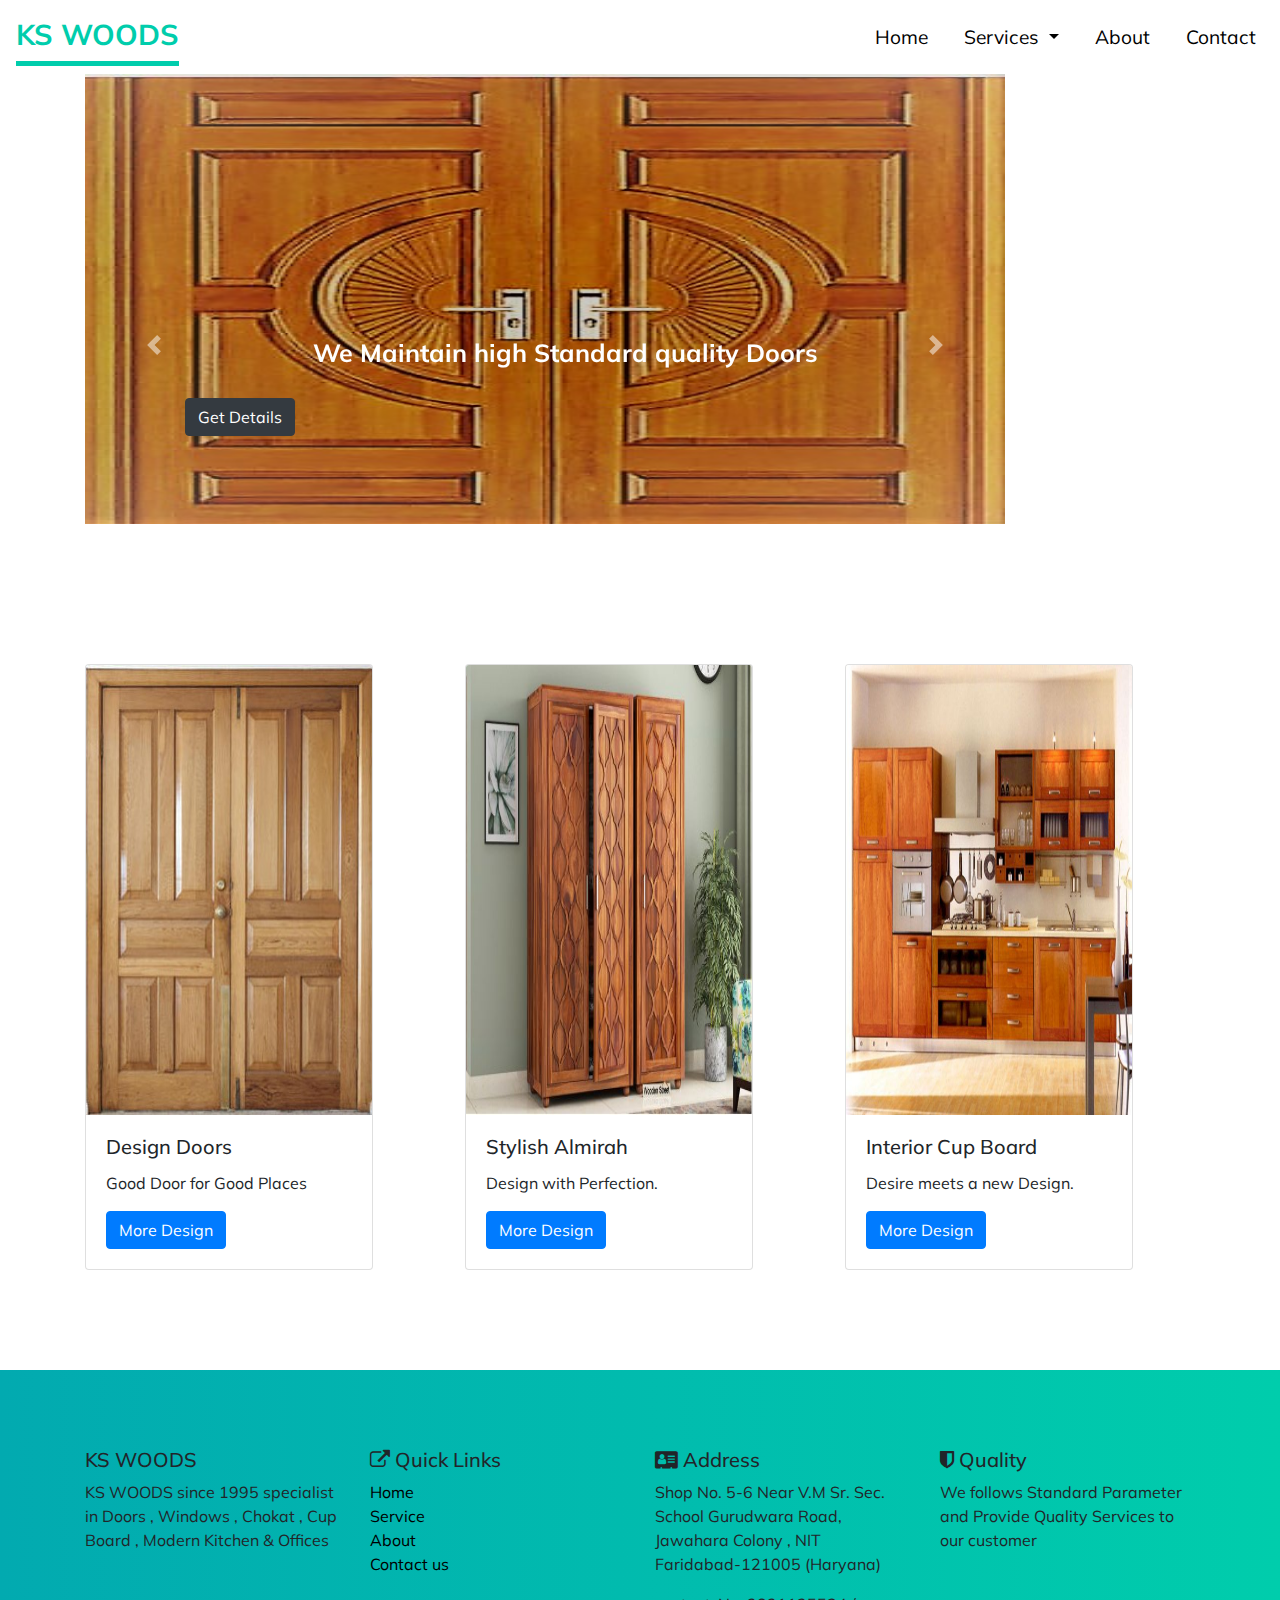
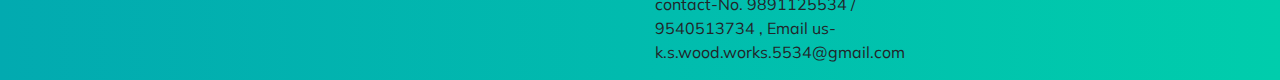
<file: index.html>
<!doctype html>
<html lang="en">

<head>
    <!-- Required meta tags -->
    <meta charset="utf-8">
    <meta name="viewport" content="width=device-width, initial-scale=1, shrink-to-fit=no">

    <!-- Bootstrap CSS -->
    <link rel="stylesheet" href="https://stackpath.bootstrapcdn.com/bootstrap/4.5.2/css/bootstrap.min.css"
        integrity="sha384-JcKb8q3iqJ61gNV9KGb8thSsNjpSL0n8PARn9HuZOnIxN0hoP+VmmDGMN5t9UJ0Z" crossorigin="anonymous">

    <link href="https://fonts.googleapis.com/css2?family=Mulish&display=swap" rel="stylesheet">
    <link rel="stylesheet" href="https://stackpath.bootstrapcdn.com/font-awesome/4.7.0/css/font-awesome.min.css">

    <link rel="stylesheet" href="style.css">
<title>Welcome - K.S WOODS</title>

</head>

<body>

    <!-- navbar page -->

    <nav class="navbar navbar-expand-lg navbar-light bg-light">
        <a class="navbar-brand" href="home.html">KS WOODS</a>
        <button class="navbar-toggler" type="button" data-toggle="collapse" data-target="#navbarSupportedContent"
            aria-controls="navbarSupportedContent" aria-expanded="false" aria-label="Toggle navigation">
            <span class="navbar-toggler-icon"></span>
        </button>

        <div class="collapse navbar-collapse" id="navbarSupportedContent">
            <ul class="navbar-nav ml-auto">
                <li class="nav-item active">
                    <a class="nav-link" href="index.html">Home <span class="sr-only">(current)</span></a>
                </li>
                <li class="nav-item dropdown">
                    <a class="nav-link dropdown-toggle" href="#" id="navbarDropdown" role="button" data-toggle="dropdown" aria-haspopup="true" aria-expanded="false">
                      Services
                    </a>
                    <div class="dropdown-menu" aria-labelledby="navbarDropdown">
                      <a class="dropdown-item" href="door.html">Doors</a>
                      <div class="dropdown-divider"></div>
                      <a class="dropdown-item" href="almirah.html">Almirah</a>
                      <div class="dropdown-divider"></div>
                      <a class="dropdown-item" href="cupboard.html">Cup Board interior</a>
                    </div>
                  </li>

                <li class="nav-item">
                    <a class="nav-link" href="about.html">About</a>
                </li>
                <li class="nav-item">
                    <a class="nav-link" href="contact.html">Contact</a>
                </li>


        </div>
    </nav>




    <!-- section homepage  image-->

    <section>
        <div class="  container ">
            <div class="row">
                <div class=" col-10">
                    <div id="carouselExampleControls" class="carousel slide" data-ride="carousel">
                        <div class="carousel-inner">

                            <div class="carousel-item active">
                                <img class="d-block w-100 " src="img/pic6.jpg" alt="First slide">
                                <p class="Para_pos text-center">We Maintain high Standard quality Doors</p>
                                <a class="btnPosition  btn btn-dark " href="door.html" role="button">Get Details</a>

                            </div>

                            <div class="carousel-item">
                                <img class="d-block w-100  " src="img/pic-cup-13.jpg" alt="Responsive image">
                                <p class="Para_pos text-center">We Design high Standard quality Cup Board Interior</p>
                                <a class="btnPosition  btn btn-dark" href="cupboard.html" role="button">Get Details</a>
                            </div>

                            <div class="carousel-item">
                                <img class="d-block w-100  " src="img/pic-almirah-23.jpg" alt="Third slide">
                                <p class="Para_pos text-center">We Built high Standard quality Almirah</p>

                                <a class="btnPosition  btn btn-dark" href="almirah.html" role="button">Get Details</a>
                            </div>

                        </div>
                        <a class="carousel-control-prev" href="#carouselExampleControls" role="button"
                            data-slide="prev">
                            <span class="carousel-control-prev-icon" aria-hidden="true"></span>
                            <span class="sr-only">Previous</span>
                        </a>
                        <a class="carousel-control-next" href="#carouselExampleControls" role="button"
                            data-slide="next">
                            <span class="carousel-control-next-icon" aria-hidden="true"></span>
                            <span class="sr-only">Next</span>
                        </a>
                    </div>

                </div>

            </div>
        </div>

    </section>

    <!--  card section of doors alimirah and cup board start here -->

    <section>
        <div class="container">
            <div class="row">

                <div class="col-md-4 col-10 mt-5">
                    <div class="card" style="width: 18rem;">
                        <img src="img/pic7.jpg" class="card-img-top" alt="Doors">
                        <div class="card-body">
                            <h5 class="card-title">Design Doors</h5>
                            <p class="card-text">Good Door for Good Places</p>
                            <a href="door.html" class="btn btn-primary"> More Design </a>
                        </div>
                    </div>
                </div>

                <div class="col-md-4 col-10 mt-5">
                    <div class="card" style="width: 18rem;">
                        <img src="img/pic-almirah-24.jpg" class="card-img-top" alt="Almirah">
                        <div class="card-body">
                            <h5 class="card-title">Stylish Almirah</h5>
                            <p class="card-text">Design with Perfection.</p>
                            <a href="almirah.html" class="btn btn-primary"> More Design</a>
                        </div>
                    </div>
                </div>

                <div class="col-md-4 col-10 mt-5">
                    <div class="card" style="width: 18rem;">
                        <img src="img/pic-cup-14.jpg" class="card-img-top" alt="Cup Board">
                        <div class="card-body">
                            <h5 class="card-title">Interior Cup Board </h5>
                            <p class="card-text">Desire meets a new Design.</p>
                            <a href="cupboard.html" class="btn btn-primary"> More Design</a>
                        </div>
                    </div>
                </div>
            </div>
        </div>

    </section>

    <!-- footer section start here -->

    <footer class="footer_section">
        <div class="container mt-5">
            <div class="row">
                <div class="col-lg-3 col-md-6 col-10">
                    <h5>KS WOODS</h5>
                    <P>KS WOODS since 1995 specialist in Doors , Windows , Chokat , Cup Board , Modern Kitchen & Offices
                    </P>
                </div>

                
                <br>
                <div class="col-lg-3 col-md-6 col-10">
                    <h5> <i class="fa fa-external-link" aria-hidden="true"></i> Quick Links</h5>
                    <div class="links">
                        <div class="home_link">
                            <a href="home.html"> Home</a>
                        </div>


                        <div class="service_link">
                            <a href="service.html"> Service</a>
                        </div>


                        <div class="about_link">
                            <a href="about.html"> About</a>
                        </div>


                        <div class="contact_link">
                            <a href="contact.html"> Contact us</a>
                        </div>
                    </div>
                </div>
                
                <br>
                
                <div class="col-lg-3 col-md-6 col-10">
                    <h5> <i class="fa fa-address-card" aria-hidden="true"></i> Address</h5>
                    <p>Shop No. 5-6 Near V.M Sr. Sec. School Gurudwara Road, Jawahara Colony , NIT Faridabad-121005
                        (Haryana)</p>
                    <p>contact-No. 9891125534 / 9540513734 , Email us- k.s.wood.works.5534@gmail.com </p>

                </div>
                <br>

                <div class="col-lg-3 col-md-6 col-10">
                    <h5><i class="fa fa-shield" aria-hidden="true"></i> Quality </h5>
                    <p>
                        We follows Standard Parameter and Provide Quality Services to our customer </p>

                </div>
                <br>

            </div>
        </div>
    </footer>


    <!-- Optional JavaScript -->
    <!-- jQuery first, then Popper.js, then Bootstrap JS -->
    <script src="https://code.jquery.com/jquery-3.5.1.slim.min.js"
        integrity="sha384-DfXdz2htPH0lsSSs5nCTpuj/zy4C+OGpamoFVy38MVBnE+IbbVYUew+OrCXaRkfj"
        crossorigin="anonymous"></script>
    <script src="https://cdn.jsdelivr.net/npm/popper.js@1.16.1/dist/umd/popper.min.js"
        integrity="sha384-9/reFTGAW83EW2RDu2S0VKaIzap3H66lZH81PoYlFhbGU+6BZp6G7niu735Sk7lN"
        crossorigin="anonymous"></script>
    <script src="https://stackpath.bootstrapcdn.com/bootstrap/4.5.2/js/bootstrap.min.js"
        integrity="sha384-B4gt1jrGC7Jh4AgTPSdUtOBvfO8shuf57BaghqFfPlYxofvL8/KUEfYiJOMMV+rV"
        crossorigin="anonymous"></script>
</body>

</html>
</file>
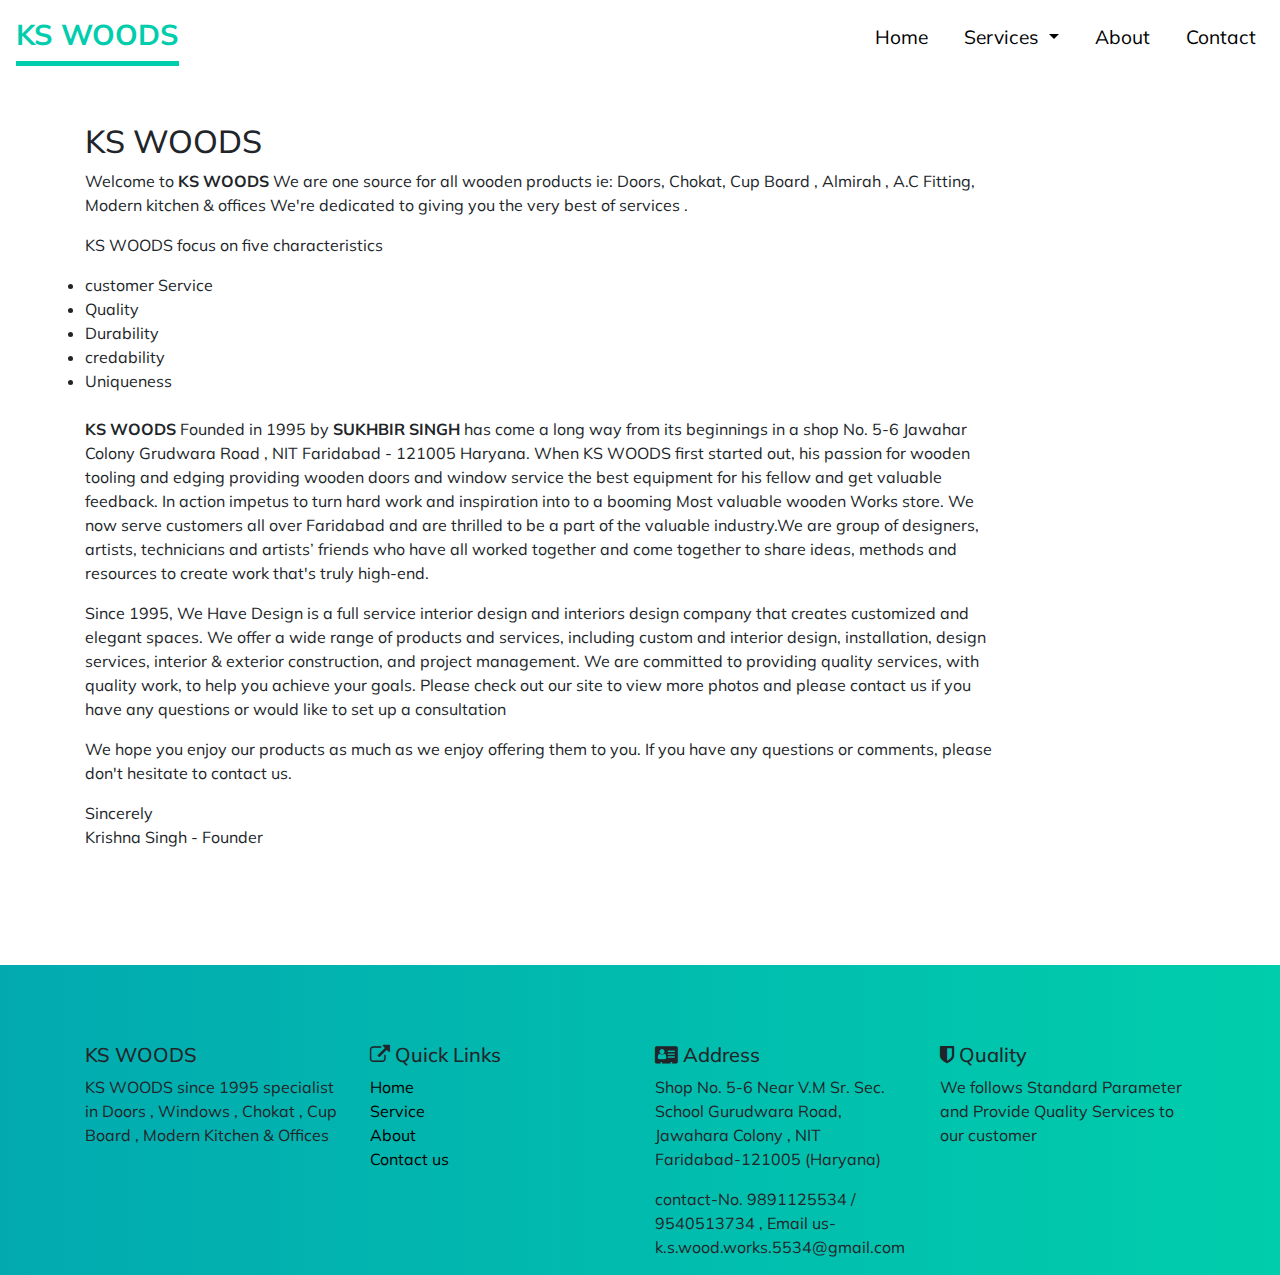
<file: about.html>
<!doctype html>
<html lang="en">

<head>
    <!-- Required meta tags -->
    <meta charset="utf-8">
    <meta name="viewport" content="width=device-width, initial-scale=1, shrink-to-fit=no">

    <!-- Bootstrap CSS -->
    <link rel="stylesheet" href="https://stackpath.bootstrapcdn.com/bootstrap/4.5.2/css/bootstrap.min.css"
        integrity="sha384-JcKb8q3iqJ61gNV9KGb8thSsNjpSL0n8PARn9HuZOnIxN0hoP+VmmDGMN5t9UJ0Z" crossorigin="anonymous">

    <link href="https://fonts.googleapis.com/css2?family=Mulish&display=swap" rel="stylesheet">
    <link rel="stylesheet" href="https://stackpath.bootstrapcdn.com/font-awesome/4.7.0/css/font-awesome.min.css">

    <link rel="stylesheet" href="style.css">
    <title>Welcome - K.S WOODS</title>
</head>

<body>

    <!-- navbar page -->

    <nav class="navbar navbar-expand-lg navbar-light bg-light">
        <a class="navbar-brand" href="home.html">KS WOODS</a>
        <button class="navbar-toggler" type="button" data-toggle="collapse" data-target="#navbarSupportedContent"
            aria-controls="navbarSupportedContent" aria-expanded="false" aria-label="Toggle navigation">
            <span class="navbar-toggler-icon"></span>
        </button>

        <div class="collapse navbar-collapse" id="navbarSupportedContent">
            <ul class="navbar-nav ml-auto">
                <li class="nav-item active">
                    <a class="nav-link" href="home.html">Home <span class="sr-only">(current)</span></a>
                </li>

                <li class="nav-item dropdown">
                    <a class="nav-link dropdown-toggle" href="#" id="navbarDropdown" role="button"
                        data-toggle="dropdown" aria-haspopup="true" aria-expanded="false">
                        Services
                    </a>
                    <div class="dropdown-menu" aria-labelledby="navbarDropdown">
                        <a class="dropdown-item" href="door.html">Doors</a>
                        <div class="dropdown-divider"></div>
                        <a class="dropdown-item" href="almirah.html">Almirah</a>
                        <div class="dropdown-divider"></div>
                        <a class="dropdown-item" href="cupboard.html">Cup Board interior</a>
                    </div>
                </li>

                <li class="nav-item">
                    <a class="nav-link" href="about.html">About</a>
                </li>
                <li class="nav-item">
                    <a class="nav-link" href="contact.html">Contact</a>
                </li>


        </div>
    </nav>

    <!-- section about us -->
    <section>
        <div class="container">
            <div class="row">
                <div class="col-10 mt-5">
                    <h2>KS WOODS</h2>
                    <p>Welcome to <B> KS WOODS </B> We are one source for all wooden products ie: Doors, Chokat, Cup
                        Board , Almirah , A.C Fitting, Modern kitchen & offices We're dedicated to giving you the very
                        best of services .

                    <p>KS WOODS focus on five characteristics</p>
                    <li>customer Service</li>
                    <li>Quality</li>
                    <li>Durability</li>
                    <li>credability</li>
                    <li>Uniqueness</li>


                    <br>
                    <p><B>KS WOODS</B> Founded in 1995 by <b>SUKHBIR SINGH</b> has come a long way from its beginnings
                        in a shop No. 5-6 Jawahar Colony Grudwara Road , NIT Faridabad - 121005 Haryana. When KS WOODS
                        first started out, his passion for wooden tooling and edging providing wooden doors and window
                        service the best equipment for his fellow and get valuable feedback. In action impetus to turn
                        hard work and inspiration into to a booming Most valuable wooden Works store. We now serve
                        customers all over Faridabad and are thrilled to be a part of the valuable industry.We are group
                        of designers, artists, technicians and artists’ friends who have all worked together and come
                        together to share ideas, methods and resources to create work that's truly high-end.

                        <p>Since 1995, We Have Design is a full service interior design and interiors design company that creates customized and elegant spaces. We offer a wide range of products and services, including custom and interior design, installation, design services, interior &amp; exterior construction, and project management. We are committed to providing quality services, with quality work, to help you achieve your goals. Please check out our site to view more photos and please contact us if you have any questions or would like to set up a consultation</p>


                        We hope you enjoy our products as much as we enjoy offering them to you. If you have any
                        questions or comments, please don't hesitate to contact us.
                        <p><div>
                            Sincerely
                        </div>
                    
                        Krishna Singh - Founder </p>
                        </p>
                        </p>



                </div>
            </div>
        </div>
    </section>

    
    <!-- footer section start here -->

    <footer class="footer_section">
        <div class="container mt-5">
            <div class="row">
                <div class="col-lg-3 col-md-6 col-10">
                    <h5>KS WOODS</h5>
                    <P>KS WOODS since 1995 specialist in Doors , Windows , Chokat , Cup Board , Modern Kitchen & Offices
                    </P>
                </div>
  
                
                <br>
                <div class="col-lg-3 col-md-6 col-10">
                    <h5> <i class="fa fa-external-link" aria-hidden="true"></i> Quick Links</h5>
                    <div class="links">
                        <div class="home_link">
                            <a href="home.html"> Home</a>
                        </div>
  
  
                        <div class="service_link">
                            <a href="home.html"> Service</a>
                        </div>
  
  
                        <div class="about_link">
                            <a href="about.html"> About</a>
                        </div>
  
  
                        <div class="contact_link">
                            <a href="contact.html"> Contact us</a>
                        </div>
                    </div>
                </div>
                
                <br>
                
                <div class="col-lg-3 col-md-6 col-10">
                    <h5> <i class="fa fa-address-card" aria-hidden="true"></i> Address</h5>
                    <p>Shop No. 5-6 Near V.M Sr. Sec. School Gurudwara Road, Jawahara Colony , NIT Faridabad-121005
                        (Haryana)</p>
                    <p>contact-No. 9891125534 / 9540513734 , Email us- k.s.wood.works.5534@gmail.com </p>
  
                </div>
                <br>
  
                <div class="col-lg-3 col-md-6 col-10">
                    <h5><i class="fa fa-shield" aria-hidden="true"></i> Quality </h5>
                    <p>
                        We follows Standard Parameter and Provide Quality Services to our customer </p>
  
                </div>
                <br>
  
            </div>
        </div>
    </footer>



    <!-- Optional JavaScript -->
    <!-- jQuery first, then Popper.js, then Bootstrap JS -->
    <script src="https://code.jquery.com/jquery-3.5.1.slim.min.js"
        integrity="sha384-DfXdz2htPH0lsSSs5nCTpuj/zy4C+OGpamoFVy38MVBnE+IbbVYUew+OrCXaRkfj"
        crossorigin="anonymous"></script>
    <script src="https://cdn.jsdelivr.net/npm/popper.js@1.16.1/dist/umd/popper.min.js"
        integrity="sha384-9/reFTGAW83EW2RDu2S0VKaIzap3H66lZH81PoYlFhbGU+6BZp6G7niu735Sk7lN"
        crossorigin="anonymous"></script>
    <script src="https://stackpath.bootstrapcdn.com/bootstrap/4.5.2/js/bootstrap.min.js"
        integrity="sha384-B4gt1jrGC7Jh4AgTPSdUtOBvfO8shuf57BaghqFfPlYxofvL8/KUEfYiJOMMV+rV"
        crossorigin="anonymous"></script>
</body>

</html>
</file>
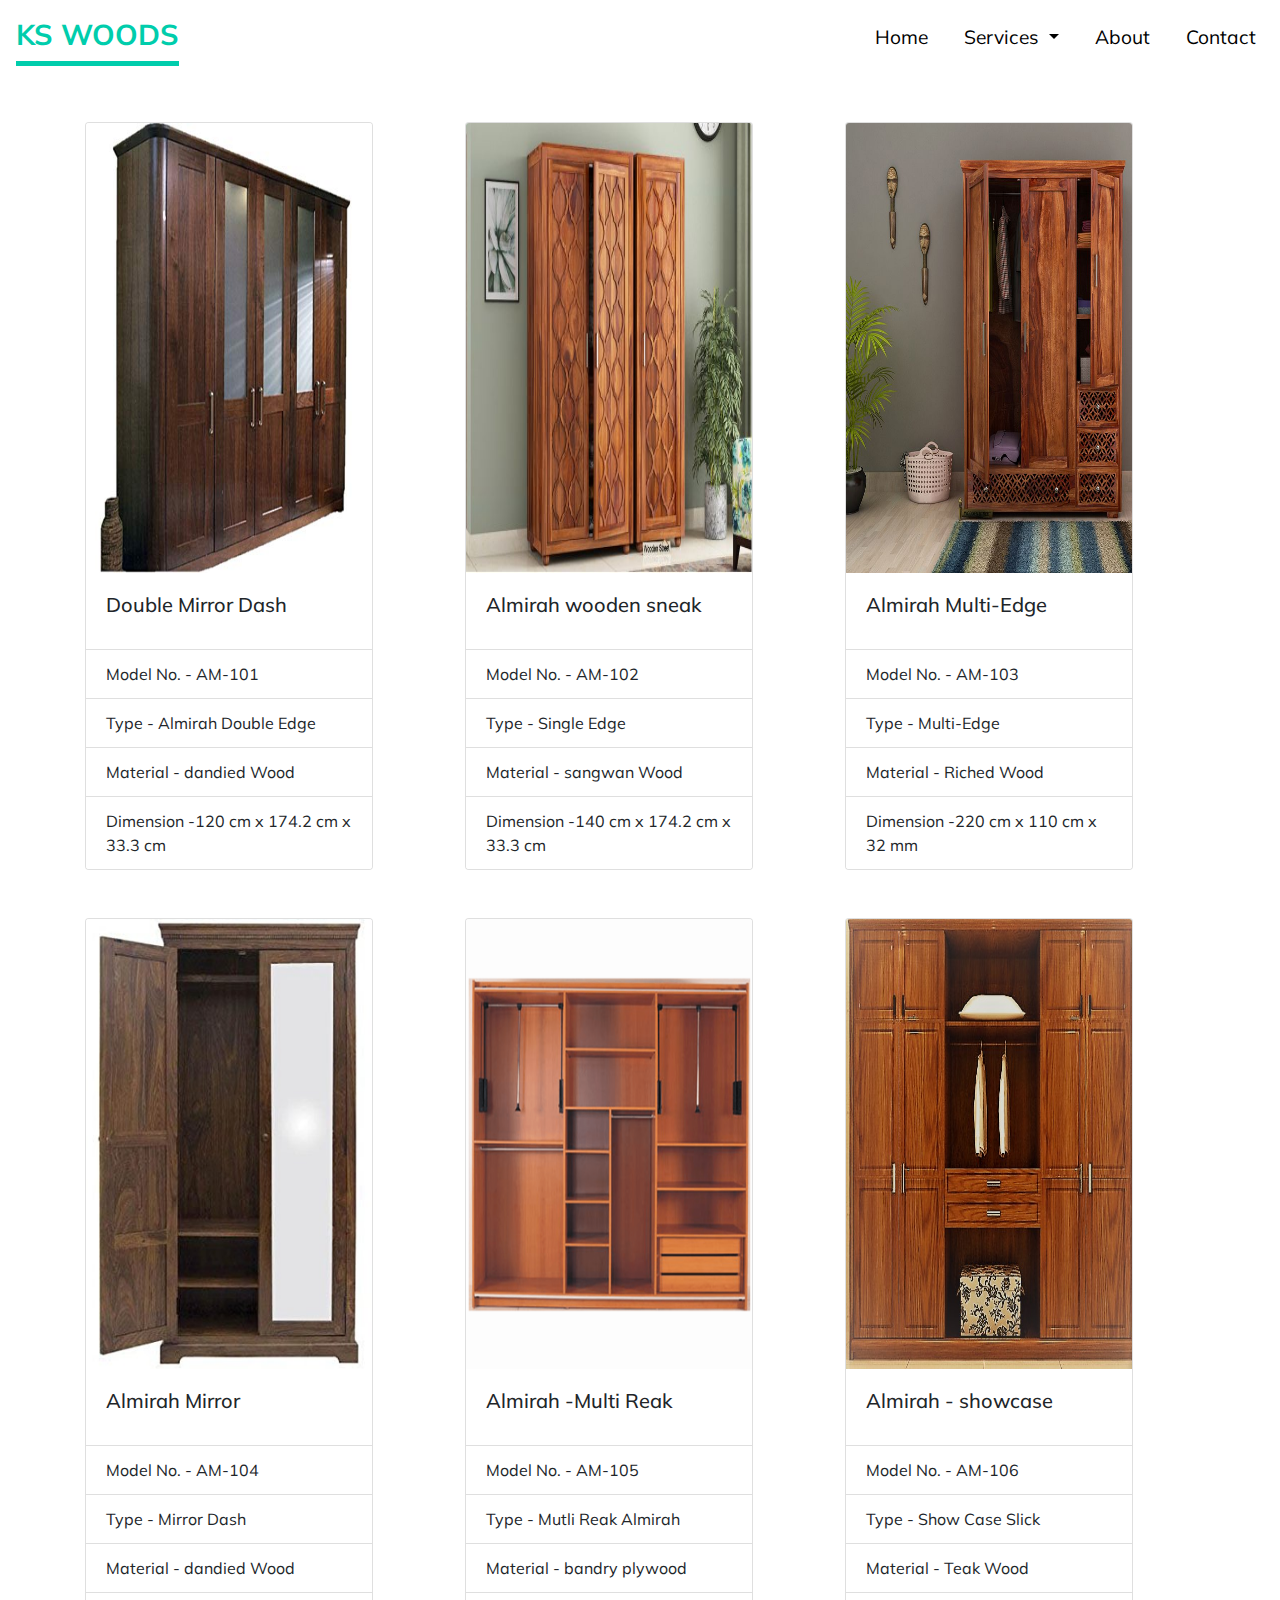
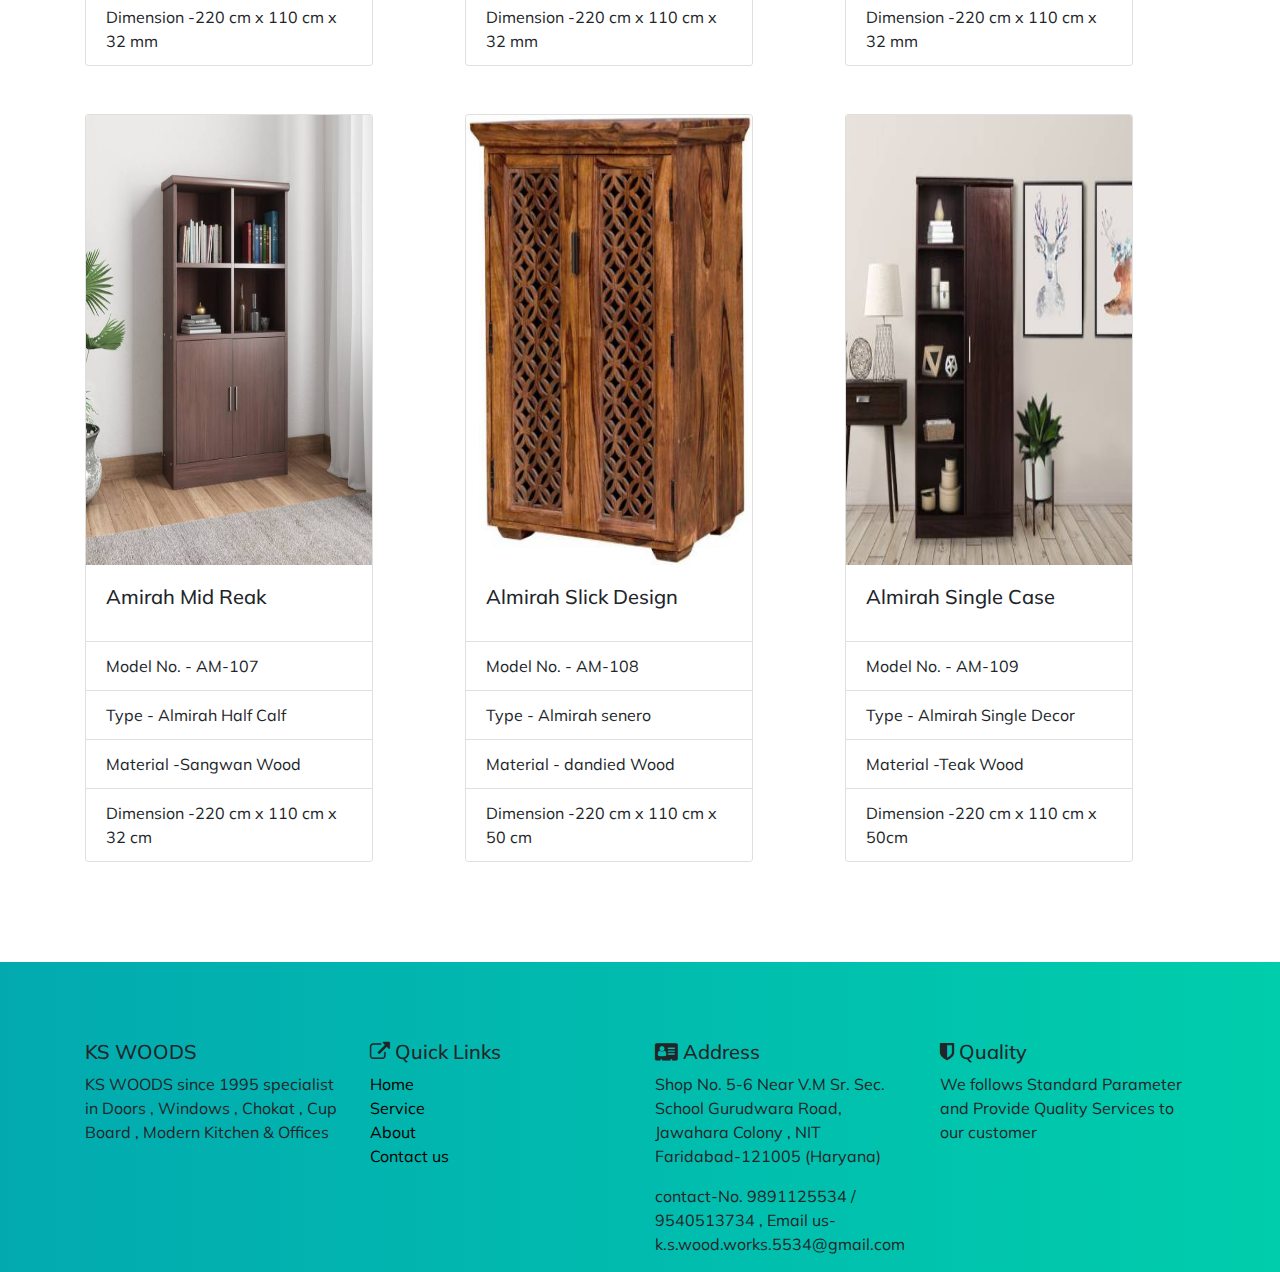
<file: almirah.html>
<!doctype html>
<html lang="en">

<head>
    <!-- Required meta tags -->
    <meta charset="utf-8">
    <meta name="viewport" content="width=device-width, initial-scale=1, shrink-to-fit=no">

    <!-- Bootstrap CSS -->
    <link rel="stylesheet" href="https://stackpath.bootstrapcdn.com/bootstrap/4.5.2/css/bootstrap.min.css"
        integrity="sha384-JcKb8q3iqJ61gNV9KGb8thSsNjpSL0n8PARn9HuZOnIxN0hoP+VmmDGMN5t9UJ0Z" crossorigin="anonymous">

    <link href="https://fonts.googleapis.com/css2?family=Mulish&display=swap" rel="stylesheet">
    <link rel="stylesheet" href="https://stackpath.bootstrapcdn.com/font-awesome/4.7.0/css/font-awesome.min.css">

    <link rel="stylesheet" href="style.css">
    <title>Welcome - K.S WOODS</title>
</head>

<body>

    <!-- navbar page -->

    <nav class="navbar navbar-expand-lg navbar-light bg-light">
        <a class="navbar-brand" href="home.html">KS WOODS</a>
        <button class="navbar-toggler" type="button" data-toggle="collapse" data-target="#navbarSupportedContent"
            aria-controls="navbarSupportedContent" aria-expanded="false" aria-label="Toggle navigation">
            <span class="navbar-toggler-icon"></span>
        </button>

        <div class="collapse navbar-collapse" id="navbarSupportedContent">
            <ul class="navbar-nav ml-auto">
                <li class="nav-item active">
                    <a class="nav-link" href="home.html">Home <span class="sr-only">(current)</span></a>
                </li>

                <li class="nav-item dropdown">
                    <a class="nav-link dropdown-toggle" href="#" id="navbarDropdown" role="button"
                        data-toggle="dropdown" aria-haspopup="true" aria-expanded="false">
                        Services
                    </a>
                    <div class="dropdown-menu" aria-labelledby="navbarDropdown">
                        <a class="dropdown-item" href="door.html">Doors</a>
                        <div class="dropdown-divider"></div>
                        <a class="dropdown-item" href="almirah.html">Almirah</a>
                        <div class="dropdown-divider"></div>
                        <a class="dropdown-item" href="cupboard.html">Cup Board interior</a>
                    </div>
                </li>

                <li class="nav-item">
                    <a class="nav-link" href="about.html">About</a>
                </li>
                <li class="nav-item">
                    <a class="nav-link" href="contact.html">Contact</a>
                </li>


        </div>
    </nav>

    <!-- section page for doors -->

    <section>
        <div class="container">
            <div class="row">
                <div class="col-lg-4 col-md-6 col-10 mt-5">
                    <div class="card" style="width: 18rem;">
                        <img src="img/pic-almirah-19.jpg" class="card-img-top" alt="almirah double">
                        <div class="card-body">
                            <h5 class="card-title">Double Mirror Dash</h5>
                        </div>

                            <ul class="list-group list-group-flush">
                                <li class="list-group-item">Model No. - AM-101 </li>
                                <li class="list-group-item">Type - Almirah Double Edge </li>
                                <li class="list-group-item">Material - dandied Wood</li>
                                <li class="list-group-item">Dimension -120 cm x 174.2 cm x 33.3 cm</li>
                            </ul>
                    </div>
                </div>


                <div class="col-lg-4 col-md-6 col-10 mt-5">
                    <div class="card" style="width: 18rem;">
                        <img src="img/pic-almirah-24.jpg" class="card-img-top" alt="almirah">
                        <div class="card-body">
                            <h5 class="card-title">Almirah wooden sneak</h5>
                        </div>

                            <ul class="list-group list-group-flush">
                                <li class="list-group-item">Model No. - AM-102 </li>
                                <li class="list-group-item">Type - Single Edge </li>
                                <li class="list-group-item">Material - sangwan Wood</li>
                                <li class="list-group-item">Dimension -140 cm x 174.2 cm x 33.3 cm</li>
                            </ul>
                    </div>
                </div>

                <div class="col-lg-4 col-md-6 col-10 mt-5">
                    <div class="card" style="width: 18rem;">
                        <img src="img/pic-almirah-25.jpg" class="card-img-top" alt="almirah">
                        <div class="card-body">
                            <h5 class="card-title"> Almirah Multi-Edge </h5>
                        </div>
                        <ul class="list-group list-group-flush">
                            <li class="list-group-item">Model No. - AM-103 </li>
                            <li class="list-group-item">Type - Multi-Edge </li>
                            <li class="list-group-item">Material - Riched Wood</li>
                            <li class="list-group-item">Dimension -220 cm x 110 cm x 32 mm</li>
                        </ul>
                    </div>
                </div>


                <div class="col-lg-4 col-md-6 col-10 mt-5">
                    <div class="card" style="width: 18rem;">
                        <img src="img/pic-almirah-20.jpg" class="card-img-top" alt="almirah">
                        <div class="card-body">
                            <h5 class="card-title">Almirah Mirror</h5>
                        </div>
                        <ul class="list-group list-group-flush">
                            <li class="list-group-item">Model No. - AM-104</li>
                            <li class="list-group-item">Type - Mirror Dash </li>
                            <li class="list-group-item">Material - dandied Wood</li>
                            <li class="list-group-item">Dimension -220 cm x 110 cm x 32 mm</li>
                        </ul>
                    </div>
                </div>

                
                <div class="col-lg-4 col-md-6 col-10 mt-5">
                    <div class="card" style="width: 18rem;">
                        <img src="img/pic-almirah-21.png" class="card-img-top" alt="...">
                        <div class="card-body">
                            <h5 class="card-title">Almirah -Multi Reak</h5>
                        </div>
                        <ul class="list-group list-group-flush">
                            <li class="list-group-item">Model No. - AM-105 </li>
                            <li class="list-group-item">Type - Mutli Reak Almirah </li>
                            <li class="list-group-item">Material -  bandry plywood </li>
                            <li class="list-group-item">Dimension -220 cm x 110 cm x 32 mm</li>
                        </ul>
                    </div>
                </div>

                
                <div class="col-lg-4 col-md-6 col-10 mt-5">
                    <div class="card" style="width: 18rem;">
                        <img src="img/pic-almirah-23.jpg" class="card-img-top" alt="...">
                        <div class="card-body">
                            <h5 class="card-title">Almirah - showcase</h5>
                        </div>
                        <ul class="list-group list-group-flush">
                            <li class="list-group-item">Model No. - AM-106 </li>
                            <li class="list-group-item">Type - Show Case Slick </li>
                            <li class="list-group-item">Material - Teak Wood</li>
                            <li class="list-group-item">Dimension -220 cm x 110 cm x 32 mm</li>
                        </ul>
                    </div>
                </div>


                
                <div class="col-lg-4 col-md-6 col-10 mt-5">
                    <div class="card" style="width: 18rem;">
                        <img src="img/pic-almirah-26.jpg" class="card-img-top" alt="almirah">
                        <div class="card-body">
                            <h5 class="card-title">Amirah Mid Reak</h5>
                        </div>
                        <ul class="list-group list-group-flush">
                            <li class="list-group-item">Model No. - AM-107 </li>
                            <li class="list-group-item">Type - Almirah Half Calf </li>
                            <li class="list-group-item">Material -Sangwan Wood</li>
                            <li class="list-group-item">Dimension -220 cm x 110 cm x 32 cm</li>
                        </ul>
                    </div>
                </div>


                
                <div class="col-lg-4 col-md-6 col-10 mt-5">
                    <div class="card" style="width: 18rem;">
                        <img src="img/pic-almirah-27.jpg" class="card-img-top" alt="almirah">
                        <div class="card-body">
                            <h5 class="card-title">Almirah Slick Design</h5>
                        </div>
                        <ul class="list-group list-group-flush">
                            <li class="list-group-item">Model No. - AM-108 </li>
                            <li class="list-group-item">Type - Almirah senero </li>
                            <li class="list-group-item">Material - dandied Wood</li>
                            <li class="list-group-item">Dimension -220 cm x 110 cm x 50 cm</li>
                        </ul>
                    </div>
                </div>


                
                <div class="col-lg-4 col-md-6 col-10 mt-5">
                    <div class="card" style="width: 18rem;">
                        <img src="img/pic-almirah-28.jpeg" class="card-img-top" alt="almirah">
                        <div class="card-body">
                            <h5 class="card-title"> Almirah Single Case</h5>
                        </div>
                        <ul class="list-group list-group-flush">
                            <li class="list-group-item">Model No. - AM-109 </li>
                            <li class="list-group-item">Type - Almirah Single Decor </li>
                            <li class="list-group-item">Material -Teak Wood</li>
                            <li class="list-group-item">Dimension -220 cm x 110 cm x 50cm</li>
                        </ul>
                    </div>
                </div>

            </div>
        </div>

    </section>

     <!-- footer section start here -->

     <footer class="footer_section">
        <div class="container mt-5">
            <div class="row">
                <div class="col-lg-3 col-md-6 col-10">
                    <h5>KS WOODS</h5>
                    <P>KS WOODS since 1995 specialist in Doors , Windows , Chokat , Cup Board , Modern Kitchen & Offices
                    </P>
                </div>
  
                
                <br>
                <div class="col-lg-3 col-md-6 col-10">
                    <h5> <i class="fa fa-external-link" aria-hidden="true"></i> Quick Links</h5>
                    <div class="links">
                        <div class="home_link">
                            <a href="home.html"> Home</a>
                        </div>
  
  
                        <div class="service_link">
                            <a href="home.html"> Service</a>
                        </div>
  
  
                        <div class="about_link">
                            <a href="about.html"> About</a>
                        </div>
  
  
                        <div class="contact_link">
                            <a href="contact.html"> Contact us</a>
                        </div>
                    </div>
                </div>
                
                <br>
                
                <div class="col-lg-3 col-md-6 col-10">
                    <h5> <i class="fa fa-address-card" aria-hidden="true"></i> Address</h5>
                    <p>Shop No. 5-6 Near V.M Sr. Sec. School Gurudwara Road, Jawahara Colony , NIT Faridabad-121005
                        (Haryana)</p>
                    <p>contact-No. 9891125534 / 9540513734 , Email us- k.s.wood.works.5534@gmail.com </p>
  
                </div>
                <br>
  
                <div class="col-lg-3 col-md-6 col-10">
                    <h5><i class="fa fa-shield" aria-hidden="true"></i> Quality </h5>
                    <p>
                        We follows Standard Parameter and Provide Quality Services to our customer </p>
  
                </div>
                <br>
  
            </div>
        </div>
    </footer>

    <!-- Optional JavaScript -->
    <!-- jQuery first, then Popper.js, then Bootstrap JS -->
    <script src="https://code.jquery.com/jquery-3.5.1.slim.min.js"
        integrity="sha384-DfXdz2htPH0lsSSs5nCTpuj/zy4C+OGpamoFVy38MVBnE+IbbVYUew+OrCXaRkfj"
        crossorigin="anonymous"></script>
    <script src="https://cdn.jsdelivr.net/npm/popper.js@1.16.1/dist/umd/popper.min.js"
        integrity="sha384-9/reFTGAW83EW2RDu2S0VKaIzap3H66lZH81PoYlFhbGU+6BZp6G7niu735Sk7lN"
        crossorigin="anonymous"></script>
    <script src="https://stackpath.bootstrapcdn.com/bootstrap/4.5.2/js/bootstrap.min.js"
        integrity="sha384-B4gt1jrGC7Jh4AgTPSdUtOBvfO8shuf57BaghqFfPlYxofvL8/KUEfYiJOMMV+rV"
        crossorigin="anonymous"></script>
</body>

</html>
</file>
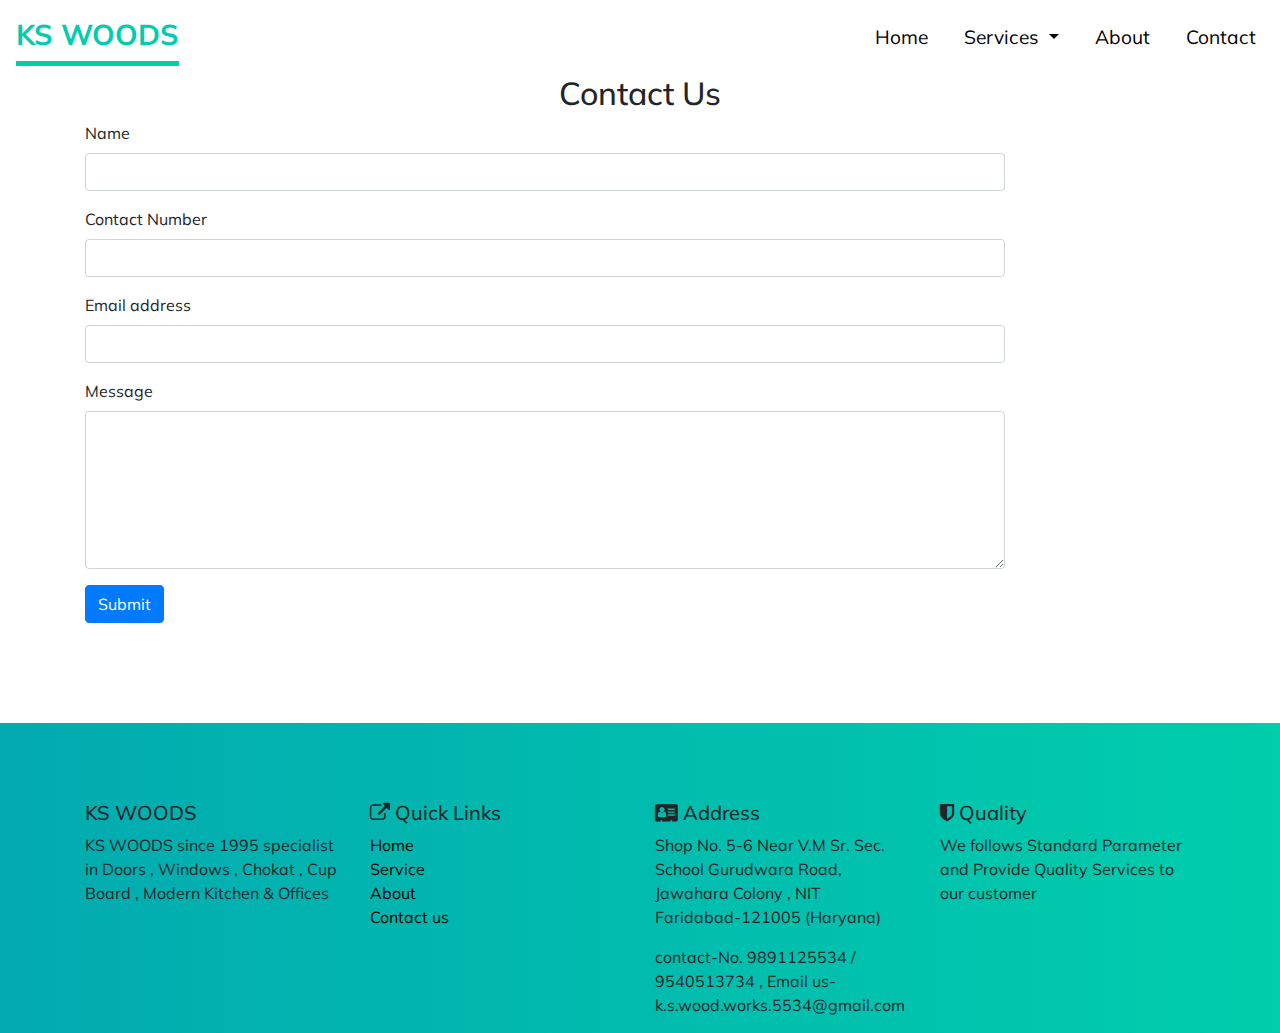
<file: contact.html>
<!doctype html>
<html lang="en">

<head>
    <!-- Required meta tags -->
    <meta charset="utf-8">
    <meta name="viewport" content="width=device-width, initial-scale=1, shrink-to-fit=no">

    <!-- Bootstrap CSS -->
    <link rel="stylesheet" href="https://stackpath.bootstrapcdn.com/bootstrap/4.5.2/css/bootstrap.min.css"
        integrity="sha384-JcKb8q3iqJ61gNV9KGb8thSsNjpSL0n8PARn9HuZOnIxN0hoP+VmmDGMN5t9UJ0Z" crossorigin="anonymous">

    <link href="https://fonts.googleapis.com/css2?family=Mulish&display=swap" rel="stylesheet">
    <link rel="stylesheet" href="https://stackpath.bootstrapcdn.com/font-awesome/4.7.0/css/font-awesome.min.css">

    <link rel="stylesheet" href="style.css">
    <title>Welcome - K.S WOODS</title>
</head>

<body>

    <!-- navbar page -->

    <nav class="navbar navbar-expand-lg navbar-light bg-light">
        <a class="navbar-brand" href="home.html">KS WOODS</a>
        <button class="navbar-toggler" type="button" data-toggle="collapse" data-target="#navbarSupportedContent"
            aria-controls="navbarSupportedContent" aria-expanded="false" aria-label="Toggle navigation">
            <span class="navbar-toggler-icon"></span>
        </button>

        <div class="collapse navbar-collapse" id="navbarSupportedContent">
            <ul class="navbar-nav ml-auto">
                <li class="nav-item active">
                    <a class="nav-link" href="home.html">Home <span class="sr-only">(current)</span></a>
                </li>

                <li class="nav-item dropdown">
                    <a class="nav-link dropdown-toggle" href="#" id="navbarDropdown" role="button" data-toggle="dropdown" aria-haspopup="true" aria-expanded="false">
                      Services
                    </a>
                    <div class="dropdown-menu" aria-labelledby="navbarDropdown">
                      <a class="dropdown-item" href="door.html">Doors</a>
                      <div class="dropdown-divider"></div>
                      <a class="dropdown-item" href="almirah.html">Almirah</a>
                      <div class="dropdown-divider"></div>
                      <a class="dropdown-item" href="cupboard.html">Cup Board interior</a>
                    </div>
                  </li>

                <li class="nav-item">
                    <a class="nav-link" href="about.html">About</a>
                </li>
                <li class="nav-item">
                    <a class="nav-link" href="contact.html">Contact</a>
                </li>


        </div>
    </nav>

<!-- contact section -->

<!-- contact form -->
 
<h2 class="text-center">Contact Us</h2>
<form action="#">

    <div class="container">
        <div class="row">
            <div class="col-10">
                <form>
                    <div class="form-group">
                        <label for="name">Name</label>
                        <input type="text" class="form-control" id="name" aria-describedby="name">
                    </div>

                    <div class="form-group">
                        <label for="phone">Contact Number</label>
                        <input type="number" class="form-control" id="phone" aria-describedby="phone">
                    </div>

                    <div class="form-group">
                        <label for="exampleInputEmail1">Email address</label>
                        <input type="email" class="form-control" id="exampleInputEmail1"
                            aria-describedby="emailHelp">
                    </div>

                    <div class="form-group">
                        <label for="message">Message</label>
                        <textarea name="message" class="form-control" id="message" cols="112" rows="6"></textarea>
                    </div>
                    <div>
                        <button type="submit" class="btn btn-primary">Submit</button>
                    </div>

            </div>
        </div>
    </div>
</form>

 <!-- footer section start here -->

 <footer class="footer_section">
    <div class="container mt-5">
        <div class="row">
            <div class="col-lg-3 col-md-6 col-10">
                <h5>KS WOODS</h5>
                <P>KS WOODS since 1995 specialist in Doors , Windows , Chokat , Cup Board , Modern Kitchen & Offices
                </P>
            </div>

            
            <br>
            <div class="col-lg-3 col-md-6 col-10">
                <h5> <i class="fa fa-external-link" aria-hidden="true"></i> Quick Links</h5>
                <div class="links">
                    <div class="home_link">
                        <a href="home.html"> Home</a>
                    </div>


                    <div class="service_link">
                        <a href="home.html"> Service</a>
                    </div>


                    <div class="about_link">
                        <a href="about.html"> About</a>
                    </div>


                    <div class="contact_link">
                        <a href="contact.html"> Contact us</a>
                    </div>
                </div>
            </div>
            
            <br>
            
            <div class="col-lg-3 col-md-6 col-10">
                <h5> <i class="fa fa-address-card" aria-hidden="true"></i> Address</h5>
                <p>Shop No. 5-6 Near V.M Sr. Sec. School Gurudwara Road, Jawahara Colony , NIT Faridabad-121005
                    (Haryana)</p>
                <p>contact-No. 9891125534 / 9540513734 , Email us- k.s.wood.works.5534@gmail.com </p>

            </div>
            <br>

            <div class="col-lg-3 col-md-6 col-10">
                <h5><i class="fa fa-shield" aria-hidden="true"></i> Quality </h5>
                <p>
                    We follows Standard Parameter and Provide Quality Services to our customer </p>

            </div>
            <br>

        </div>
    </div>
</footer>
    

    <!-- Optional JavaScript -->
    <!-- jQuery first, then Popper.js, then Bootstrap JS -->
    <script src="https://code.jquery.com/jquery-3.5.1.slim.min.js"
        integrity="sha384-DfXdz2htPH0lsSSs5nCTpuj/zy4C+OGpamoFVy38MVBnE+IbbVYUew+OrCXaRkfj"
        crossorigin="anonymous"></script>
    <script src="https://cdn.jsdelivr.net/npm/popper.js@1.16.1/dist/umd/popper.min.js"
        integrity="sha384-9/reFTGAW83EW2RDu2S0VKaIzap3H66lZH81PoYlFhbGU+6BZp6G7niu735Sk7lN"
        crossorigin="anonymous"></script>
    <script src="https://stackpath.bootstrapcdn.com/bootstrap/4.5.2/js/bootstrap.min.js"
        integrity="sha384-B4gt1jrGC7Jh4AgTPSdUtOBvfO8shuf57BaghqFfPlYxofvL8/KUEfYiJOMMV+rV"
        crossorigin="anonymous"></script>
</body>

</html>
</file>
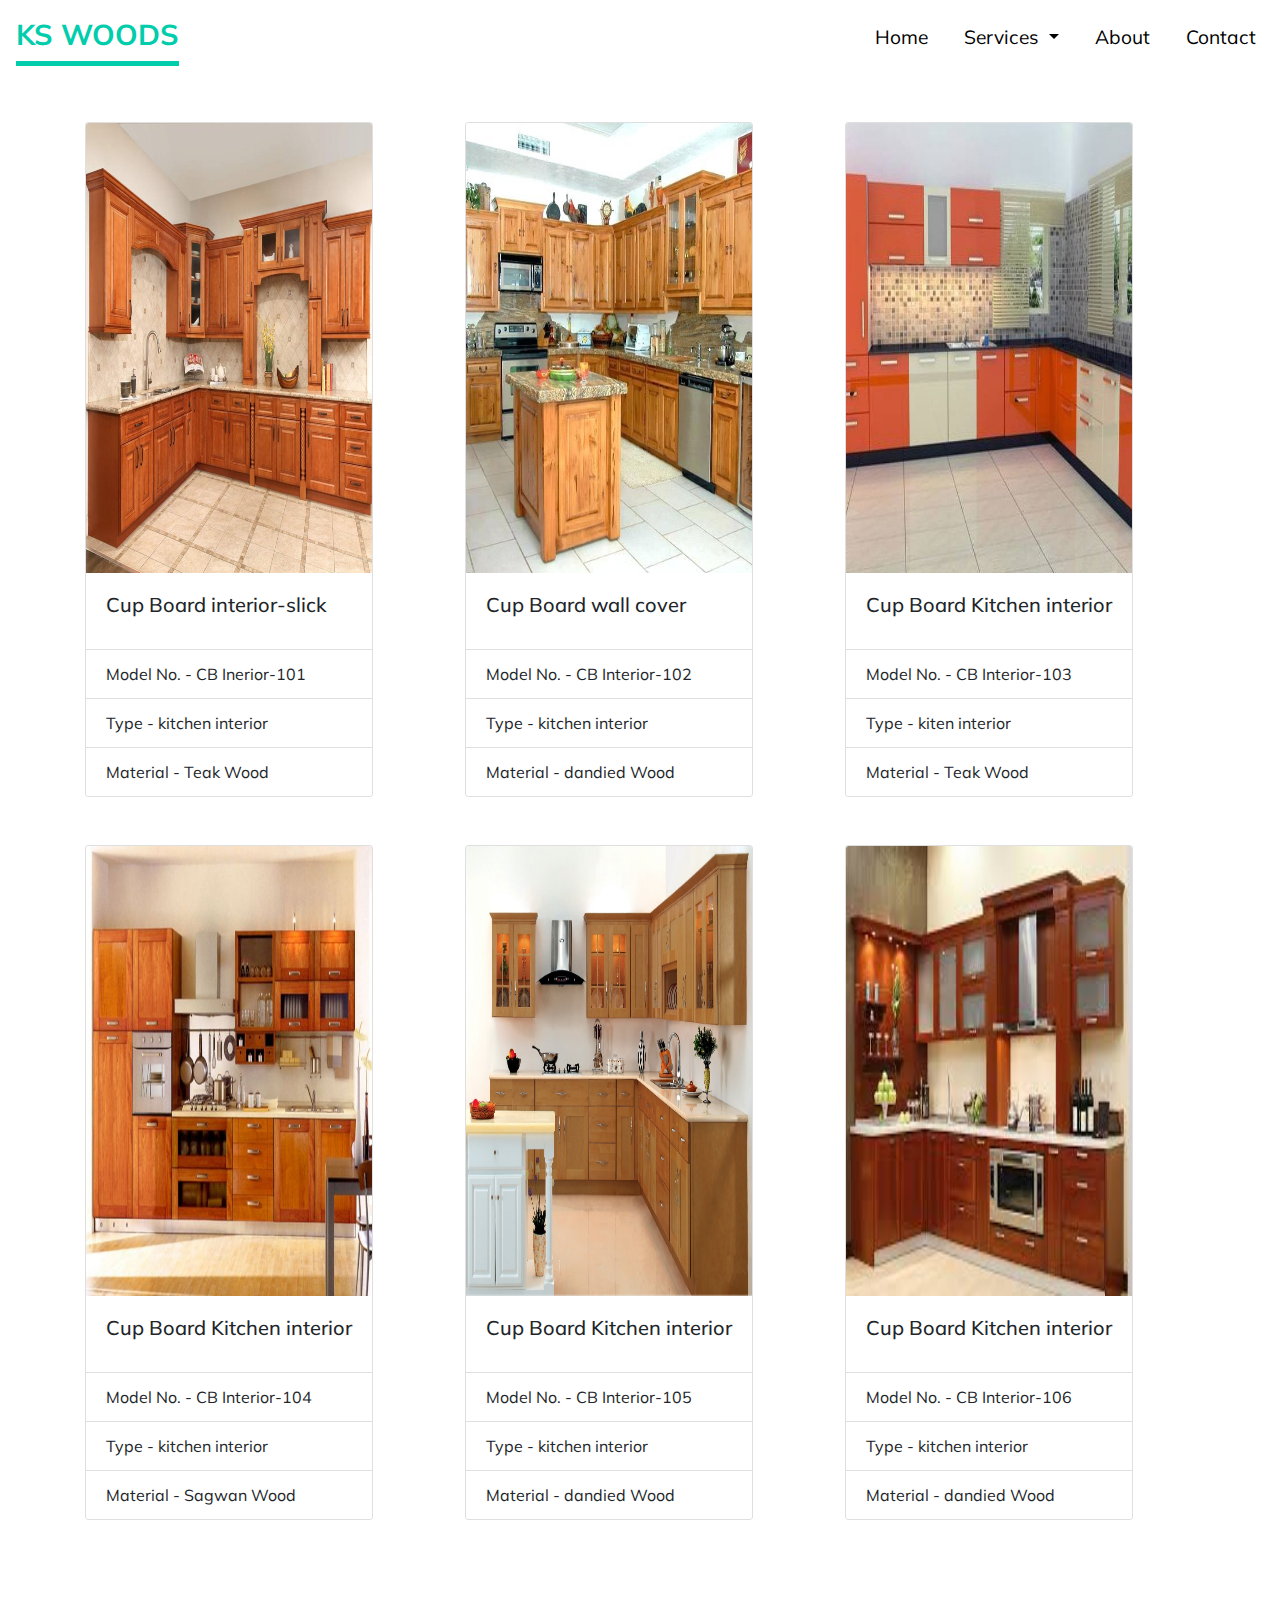
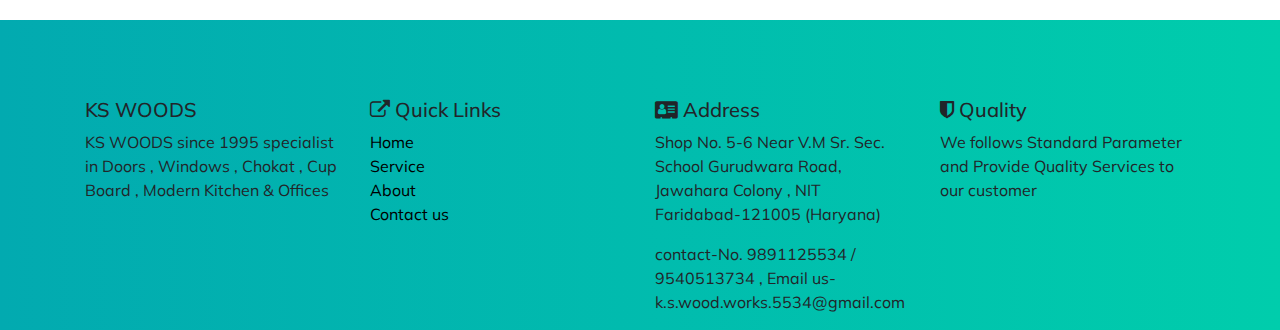
<file: cupboard.html>
<!doctype html>
<html lang="en">

<head>
    <!-- Required meta tags -->
    <meta charset="utf-8">
    <meta name="viewport" content="width=device-width, initial-scale=1, shrink-to-fit=no">

    <!-- Bootstrap CSS -->
    <link rel="stylesheet" href="https://stackpath.bootstrapcdn.com/bootstrap/4.5.2/css/bootstrap.min.css"
        integrity="sha384-JcKb8q3iqJ61gNV9KGb8thSsNjpSL0n8PARn9HuZOnIxN0hoP+VmmDGMN5t9UJ0Z" crossorigin="anonymous">

    <link href="https://fonts.googleapis.com/css2?family=Mulish&display=swap" rel="stylesheet">
    <link rel="stylesheet" href="https://stackpath.bootstrapcdn.com/font-awesome/4.7.0/css/font-awesome.min.css">

    <link rel="stylesheet" href="style.css">
    <title>Welcome - K.S WOODS</title>
</head>

<body>

    <!-- navbar page -->

    <nav class="navbar navbar-expand-lg navbar-light bg-light">
        <a class="navbar-brand" href="home.html">KS WOODS</a>
        <button class="navbar-toggler" type="button" data-toggle="collapse" data-target="#navbarSupportedContent"
            aria-controls="navbarSupportedContent" aria-expanded="false" aria-label="Toggle navigation">
            <span class="navbar-toggler-icon"></span>
        </button>

        <div class="collapse navbar-collapse" id="navbarSupportedContent">
            <ul class="navbar-nav ml-auto">
                <li class="nav-item active">
                    <a class="nav-link" href="home.html">Home <span class="sr-only">(current)</span></a>
                </li>

                <li class="nav-item dropdown">
                    <a class="nav-link dropdown-toggle" href="#" id="navbarDropdown" role="button"
                        data-toggle="dropdown" aria-haspopup="true" aria-expanded="false">
                        Services
                    </a>
                    <div class="dropdown-menu" aria-labelledby="navbarDropdown">
                        <a class="dropdown-item" href="door.html">Doors</a>
                        <div class="dropdown-divider"></div>
                        <a class="dropdown-item" href="almirah.html">Almirah</a>
                        <div class="dropdown-divider"></div>
                        <a class="dropdown-item" href="cupboard.html">Cup Board interior</a>
                    </div>
                </li>

                <li class="nav-item">
                    <a class="nav-link" href="about.html">About</a>
                </li>
                <li class="nav-item">
                    <a class="nav-link" href="contact.html">Contact</a>
                </li>


        </div>
    </nav>

    <!-- section page for doors -->

    <section>
        <div class="container">
            <div class="row">
                <div class="col-lg-4 col-md-6 col-10 mt-5">
                    <div class="card" style="width: 18rem;">
                        <img src="img/pic-cup-15.jpg" class="card-img-top" alt="Cup Bord interior">
                        <div class="card-body">
                            <h5 class="card-title">Cup Board  interior-slick</h5>
                        </div>
                        <ul class="list-group list-group-flush">
                            <li class="list-group-item">Model No. - CB Inerior-101 </li>
                            <li class="list-group-item">Type - kitchen interior </li>
                            <li class="list-group-item">Material - Teak Wood</li>
                         
                        </ul>
                    </div>
                </div>


                <div class="col-lg-4 col-md-6 col-10 mt-5">
                    <div class="card" style="width: 18rem;">
                        <img src="img/pic-cup-16.jpg" class="card-img-top" alt="...">
                        <div class="card-body">
                            <h5 class="card-title">Cup Board  wall cover </h5>
                        </div>
                        <ul class="list-group list-group-flush">
                            <li class="list-group-item">Model No. - CB Interior-102 </li>
                            <li class="list-group-item">Type - kitchen interior </li>
                            <li class="list-group-item">Material - dandied Wood</li>
                      
                        </ul>
                    </div>
                </div>

                <div class="col-lg-4 col-md-6 col-10 mt-5">
                    <div class="card" style="width: 18rem;">
                        <img src="img/pic-cup-17.jpg" class="card-img-top" alt="...">
                        <div class="card-body">
                            <h5 class="card-title">Cup Board Kitchen interior </h5>
                        </div>
                        <ul class="list-group list-group-flush">
                            <li class="list-group-item">Model No. - CB Interior-103 </li>
                            <li class="list-group-item">Type - kiten interior </li>
                            <li class="list-group-item">Material - Teak Wood</li>
                     
                        </ul>
                    </div>
                </div>

                <div class="col-lg-4 col-md-6 col-10 mt-5">
                    <div class="card" style="width: 18rem;">
                        <img src="img/pic-cup-14.jpg" class="card-img-top" alt="...">
                        <div class="card-body">
                            <h5 class="card-title">Cup Board Kitchen interior </h5>
                        </div>
                        <ul class="list-group list-group-flush">
                            <li class="list-group-item">Model No. - CB Interior-104 </li>
                            <li class="list-group-item">Type - kitchen interior</li>
                            <li class="list-group-item">Material - Sagwan Wood</li>
                           
                        </ul>
                    </div>
                </div>

                <div class="col-lg-4 col-md-6 col-10 mt-5">
                    <div class="card" style="width: 18rem;">
                        <img src="img/pic-cup-13.jpg" class="card-img-top" alt="...">
                        <div class="card-body">
                            <h5 class="card-title">Cup Board Kitchen interior </h5>
                        </div>
                        <ul class="list-group list-group-flush">
                            <li class="list-group-item">Model No. -  CB Interior-105 </li>
                            <li class="list-group-item">Type -  kitchen interior</li>
                            <li class="list-group-item">Material - dandied Wood</li>
                
                        </ul>
                    </div>
                </div>

                <div class="col-lg-4 col-md-6 col-10 mt-5">
                    <div class="card" style="width: 18rem;">
                        <img src="img/pic-cup-12.jpg" class="card-img-top" alt="...">
                        <div class="card-body">
                            <h5 class="card-title">Cup Board Kitchen interior </h5>
                        </div>
                        <ul class="list-group list-group-flush">
                            <li class="list-group-item">Model No. - CB Interior-106 </li>
                            <li class="list-group-item">Type - kitchen interior </li>
                            <li class="list-group-item">Material - dandied Wood</li>
                         
                        </ul>
                    </div>
                </div>

            </div>
        </div>

    </section>

    <!-- footer section start here -->

    <footer class="footer_section">
        <div class="container mt-5">
            <div class="row">
                <div class="col-lg-3 col-md-6 col-10">
                    <h5>KS WOODS</h5>
                    <P>KS WOODS since 1995 specialist in Doors , Windows , Chokat , Cup Board , Modern Kitchen & Offices
                    </P>
                </div>
  
                
                <br>
                <div class="col-lg-3 col-md-6 col-10">
                    <h5> <i class="fa fa-external-link" aria-hidden="true"></i> Quick Links</h5>
                    <div class="links">
                        <div class="home_link">
                            <a href="home.html"> Home</a>
                        </div>
  
  
                        <div class="service_link">
                            <a href="home.html"> Service</a>
                        </div>
  
  
                        <div class="about_link">
                            <a href="about.html"> About</a>
                        </div>
  
  
                        <div class="contact_link">
                            <a href="contact.html"> Contact us</a>
                        </div>
                    </div>
                </div>
                
                <br>
                
                <div class="col-lg-3 col-md-6 col-10">
                    <h5> <i class="fa fa-address-card" aria-hidden="true"></i> Address</h5>
                    <p>Shop No. 5-6 Near V.M Sr. Sec. School Gurudwara Road, Jawahara Colony , NIT Faridabad-121005
                        (Haryana)</p>
                    <p>contact-No. 9891125534 / 9540513734 , Email us- k.s.wood.works.5534@gmail.com </p>
  
                </div>
                <br>
  
                <div class="col-lg-3 col-md-6 col-10">
                    <h5><i class="fa fa-shield" aria-hidden="true"></i> Quality </h5>
                    <p>
                        We follows Standard Parameter and Provide Quality Services to our customer </p>
  
                </div>
                <br>
  
            </div>
        </div>
    </footer>

    <!-- Optional JavaScript -->
    <!-- jQuery first, then Popper.js, then Bootstrap JS -->
    <script src="https://code.jquery.com/jquery-3.5.1.slim.min.js"
        integrity="sha384-DfXdz2htPH0lsSSs5nCTpuj/zy4C+OGpamoFVy38MVBnE+IbbVYUew+OrCXaRkfj"
        crossorigin="anonymous"></script>
    <script src="https://cdn.jsdelivr.net/npm/popper.js@1.16.1/dist/umd/popper.min.js"
        integrity="sha384-9/reFTGAW83EW2RDu2S0VKaIzap3H66lZH81PoYlFhbGU+6BZp6G7niu735Sk7lN"
        crossorigin="anonymous"></script>
    <script src="https://stackpath.bootstrapcdn.com/bootstrap/4.5.2/js/bootstrap.min.js"
        integrity="sha384-B4gt1jrGC7Jh4AgTPSdUtOBvfO8shuf57BaghqFfPlYxofvL8/KUEfYiJOMMV+rV"
        crossorigin="anonymous"></script>
</body>

</html>
</file>
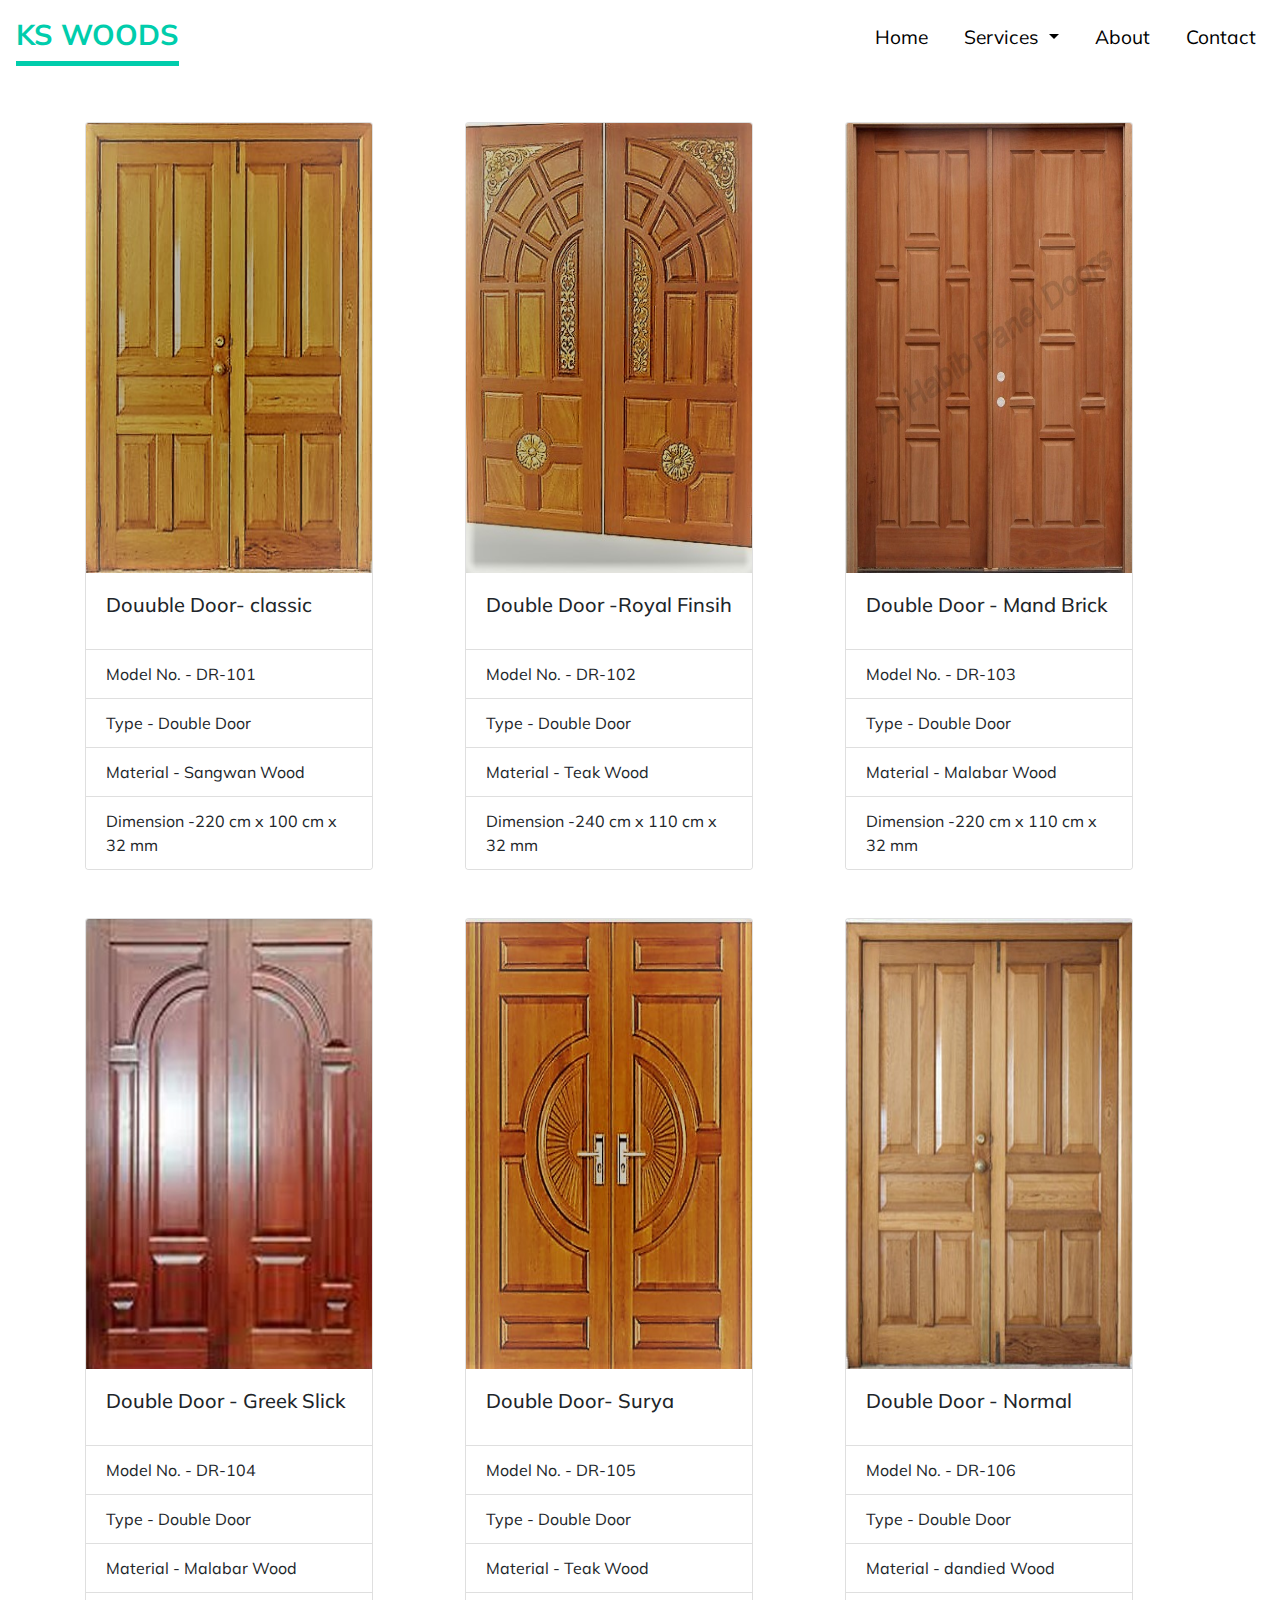
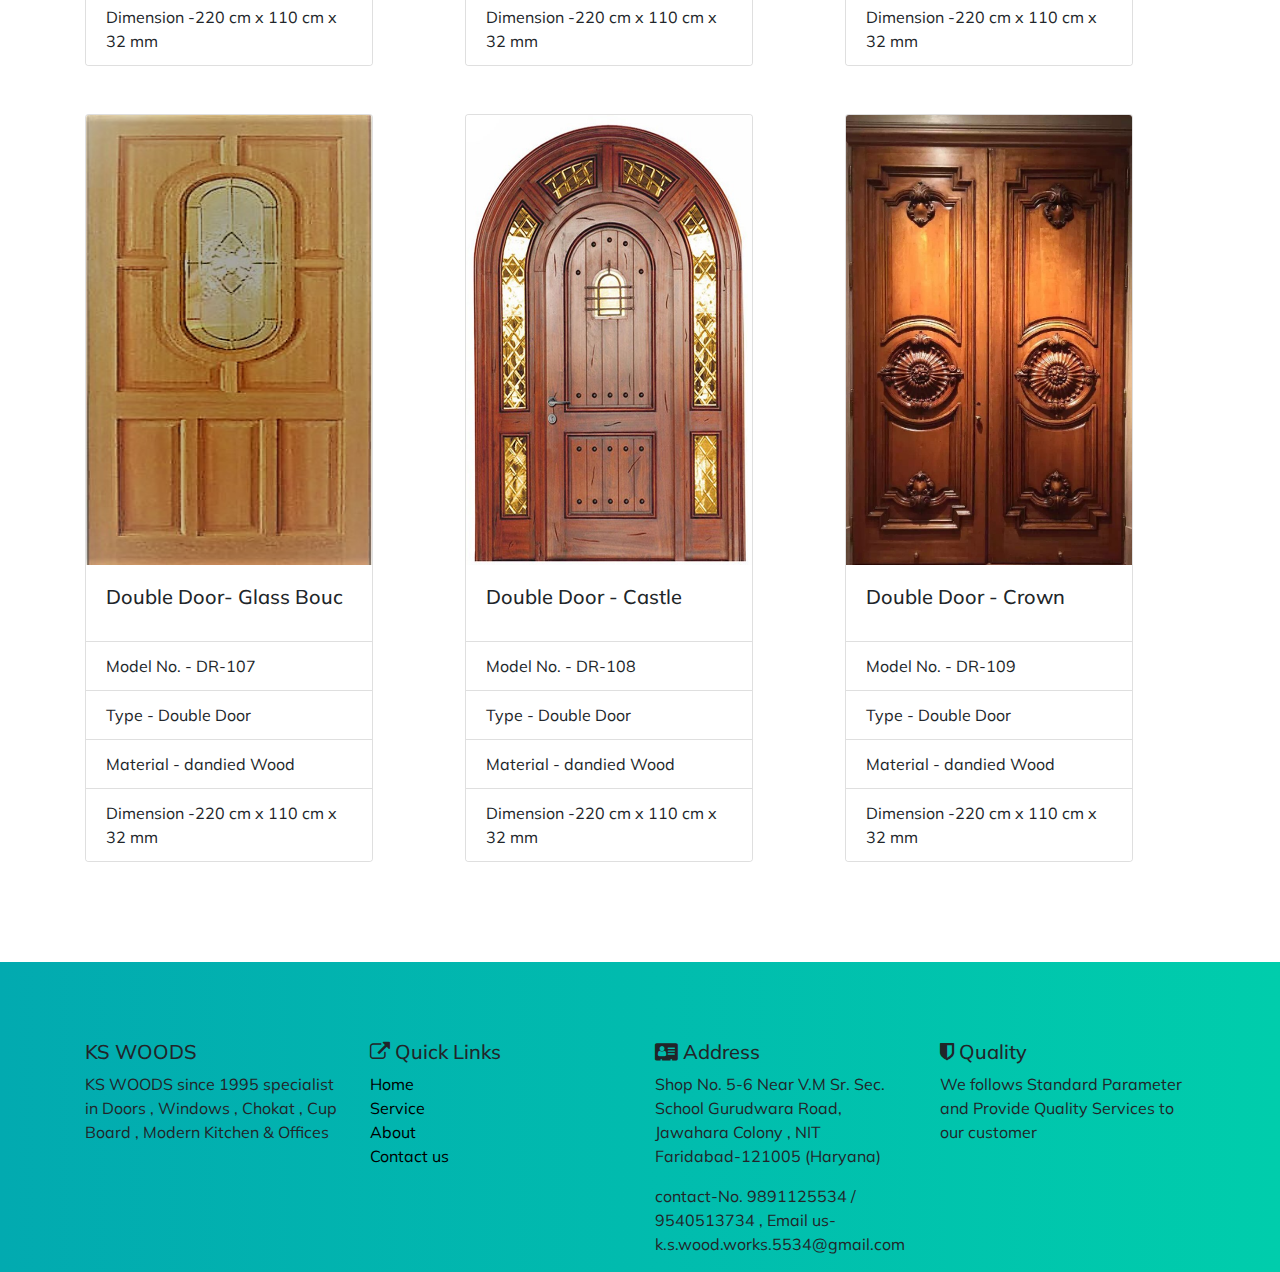
<file: door.html>
<!doctype html>
<html lang="en">

<head>
    <!-- Required meta tags -->
    <meta charset="utf-8">
    <meta name="viewport" content="width=device-width, initial-scale=1, shrink-to-fit=no">

    <!-- Bootstrap CSS -->
    <link rel="stylesheet" href="https://stackpath.bootstrapcdn.com/bootstrap/4.5.2/css/bootstrap.min.css"
        integrity="sha384-JcKb8q3iqJ61gNV9KGb8thSsNjpSL0n8PARn9HuZOnIxN0hoP+VmmDGMN5t9UJ0Z" crossorigin="anonymous">

    <link href="https://fonts.googleapis.com/css2?family=Mulish&display=swap" rel="stylesheet">
    <link rel="stylesheet" href="https://stackpath.bootstrapcdn.com/font-awesome/4.7.0/css/font-awesome.min.css">

    <link rel="stylesheet" href="style.css">
    <title>Welcome - K.S WOODS</title>
</head>

<body>

    <!-- navbar page -->

    <nav class="navbar navbar-expand-lg navbar-light bg-light">
        <a class="navbar-brand" href="home.html">KS WOODS</a>
        <button class="navbar-toggler" type="button" data-toggle="collapse" data-target="#navbarSupportedContent"
            aria-controls="navbarSupportedContent" aria-expanded="false" aria-label="Toggle navigation">
            <span class="navbar-toggler-icon"></span>
        </button>

        <div class="collapse navbar-collapse" id="navbarSupportedContent">
            <ul class="navbar-nav ml-auto">
                <li class="nav-item active">
                    <a class="nav-link" href="home.html">Home <span class="sr-only">(current)</span></a>
                </li>

                <li class="nav-item dropdown">
                    <a class="nav-link dropdown-toggle" href="#" id="navbarDropdown" role="button" data-toggle="dropdown" aria-haspopup="true" aria-expanded="false">
                      Services
                    </a>
                    <div class="dropdown-menu" aria-labelledby="navbarDropdown">
                      <a class="dropdown-item" href="door.html">Doors</a>
                      <div class="dropdown-divider"></div>
                      <a class="dropdown-item" href="almirah.html">Almirah</a>
                      <div class="dropdown-divider"></div>
                      <a class="dropdown-item" href="cupboard.html">Cup Board interior</a>
                    </div>
                  </li>

                <li class="nav-item">
                    <a class="nav-link" href="about.html">About</a>
                </li>
                <li class="nav-item">
                    <a class="nav-link" href="contact.html">Contact</a>
                </li>


        </div>
    </nav>

<!-- section page for doors -->

    <section>
        <div class="container">
            <div class="row">
                <div class="col-lg-4 col-md-6 col-10 mt-5">
                    <div class="card" style="width: 18rem;">
                        <img src="img/pic1.jpg" class="card-img-top" alt="...">
                        <div class="card-body">
                          <h5 class="card-title">Douuble Door- classic  </h5>
                        </div>
                        <ul class="list-group list-group-flush">
                          <li class="list-group-item">Model No. - DR-101 </li>
                          <li class="list-group-item">Type - Double Door </li>
                          <li class="list-group-item">Material - Sangwan Wood</li>
                          <li class="list-group-item">Dimension -220 cm x 100 cm x 32 mm</li>
                        </ul>
                      </div>
                    </div>


                <div class="col-lg-4 col-md-6 col-10 mt-5">
                    <div class="card" style="width: 18rem;">
                        <img src="img/pic2.jpg" class="card-img-top" alt="...">
                        <div class="card-body">
                          <h5 class="card-title">Double Door -Royal Finsih</h5>
                        </div>
                        <ul class="list-group list-group-flush">
                          <li class="list-group-item">Model No. - DR-102 </li>
                          <li class="list-group-item">Type - Double Door </li>
                          <li class="list-group-item">Material - Teak Wood</li>
                          <li class="list-group-item">Dimension -240 cm x 110 cm x 32 mm</li>
                        </ul>
                      </div>
                    </div>

                    <div class="col-lg-4 col-md-6 col-10 mt-5">
                        <div class="card" style="width: 18rem;">
                            <img src="img/pic3.jpg" class="card-img-top" alt="...">
                            <div class="card-body">
                              <h5 class="card-title">Double Door - Mand Brick</h5>
                              
                            </div>
                            <ul class="list-group list-group-flush">
                              <li class="list-group-item">Model No. - DR-103 </li>
                              <li class="list-group-item">Type - Double Door </li>
                              <li class="list-group-item">Material - Malabar Wood</li>
                              <li class="list-group-item">Dimension -220 cm x 110 cm x 32 mm</li>
                            </ul>
                        </div>
                    </div>

                    <div class="col-lg-4 col-md-6 col-10 mt-5">
                      <div class="card" style="width: 18rem;">
                          <img src="img/pic4.jpg" class="card-img-top" alt="...">
                          <div class="card-body">
                            <h5 class="card-title">Double Door - Greek Slick</h5>
    
                          </div>
                          <ul class="list-group list-group-flush">
                            <li class="list-group-item">Model No. - DR-104 </li>
                            <li class="list-group-item">Type - Double Door </li>
                            <li class="list-group-item">Material - Malabar Wood</li>
                            <li class="list-group-item">Dimension -220 cm x 110 cm x 32 mm</li>
                          </ul>
                        </div>
                      </div>

                      <div class="col-lg-4 col-md-6 col-10 mt-5">
                        <div class="card" style="width: 18rem;">
                            <img src="img/pic6.jpg" class="card-img-top" alt="...">
                            <div class="card-body">
                              <h5 class="card-title">Double Door- Surya</h5>
                             
                            </div>
                            <ul class="list-group list-group-flush">
                              <li class="list-group-item">Model No. - DR-105 </li>
                              <li class="list-group-item">Type - Double Door </li>
                              <li class="list-group-item">Material - Teak Wood</li>
                              <li class="list-group-item">Dimension -220 cm x 110 cm x 32 mm</li>
                            </ul>
                          </div>
                        </div>

                        <div class="col-lg-4 col-md-6 col-10 mt-5">
                          <div class="card" style="width: 18rem;">
                              <img src="img/pic7.jpg" class="card-img-top" alt="...">
                              <div class="card-body">
                                <h5 class="card-title">Double Door - Normal</h5>
                               
                              </div>
                              <ul class="list-group list-group-flush">
                                <li class="list-group-item">Model No. - DR-106 </li>
                                <li class="list-group-item">Type - Double Door </li>
                                <li class="list-group-item">Material - dandied Wood</li>
                                <li class="list-group-item">Dimension -220 cm x 110 cm x 32 mm</li>
                              </ul>
                            </div>
                          </div>

                          <div class="col-lg-4 col-md-6 col-10 mt-5">
                            <div class="card" style="width: 18rem;">
                                <img src="img/pic8.jpg" class="card-img-top" alt="...">
                                <div class="card-body">
                                  <h5 class="card-title">Double Door- Glass Bouc</h5>
                                  
                                </div>
                                <ul class="list-group list-group-flush">
                                  <li class="list-group-item">Model No. - DR-107 </li>
                                  <li class="list-group-item">Type - Double Door </li>
                                  <li class="list-group-item">Material - dandied Wood</li>
                                  <li class="list-group-item">Dimension -220 cm x 110 cm x 32 mm</li>
                                </ul>
                              </div>
                            </div>

                            <div class="col-lg-4 col-md-6 col-10 mt-5">
                              <div class="card" style="width: 18rem;">
                                  <img src="img/pic9.jpg" class="card-img-top" alt="...">
                                  <div class="card-body">
                                    <h5 class="card-title">Double Door - Castle </h5>
                                   
                                  </div>
                                  <ul class="list-group list-group-flush">
                                    <li class="list-group-item">Model No. - DR-108 </li>
                                    <li class="list-group-item">Type - Double Door </li>
                                    <li class="list-group-item">Material - dandied Wood</li>
                                    <li class="list-group-item">Dimension -220 cm x 110 cm x 32 mm</li>
                                  </ul>
                                </div>
                              </div>

                              <div class="col-lg-4 col-md-6 col-10 mt-5">
                                <div class="card" style="width: 18rem;">
                                    <img src="img/pic10.jpg" class="card-img-top" alt="...">
                                    <div class="card-body">
                                      <h5 class="card-title">Double Door - Crown</h5>
                                      
                                    </div>
                                    <ul class="list-group list-group-flush">
                                      <li class="list-group-item">Model No. - DR-109 </li>
                                      <li class="list-group-item">Type - Double Door </li>
                                      <li class="list-group-item">Material - dandied Wood</li>
                                      <li class="list-group-item">Dimension -220 cm x 110 cm x 32 mm</li>
                                    </ul>
                                  </div>
                                </div>
                            
    

            </div>
        </div>

         <!-- footer section start here -->

    <footer class="footer_section">
      <div class="container mt-5">
          <div class="row">
              <div class="col-lg-3 col-md-6 col-10">
                  <h5>KS WOODS</h5>
                  <P>KS WOODS since 1995 specialist in Doors , Windows , Chokat , Cup Board , Modern Kitchen & Offices
                  </P>
              </div>

              
              <br>
              <div class="col-lg-3 col-md-6 col-10">
                  <h5> <i class="fa fa-external-link" aria-hidden="true"></i> Quick Links</h5>
                  <div class="links">
                      <div class="home_link">
                          <a href="home.html"> Home</a>
                      </div>


                      <div class="service_link">
                          <a href="service.html"> Service</a>
                      </div>


                      <div class="about_link">
                          <a href="about.html"> About</a>
                      </div>


                      <div class="contact_link">
                          <a href="contact.html"> Contact us</a>
                      </div>
                  </div>
              </div>
              
              <br>
              
              <div class="col-lg-3 col-md-6 col-10">
                  <h5> <i class="fa fa-address-card" aria-hidden="true"></i> Address</h5>
                  <p>Shop No. 5-6 Near V.M Sr. Sec. School Gurudwara Road, Jawahara Colony , NIT Faridabad-121005
                      (Haryana)</p>
                  <p>contact-No. 9891125534 / 9540513734 , Email us- k.s.wood.works.5534@gmail.com </p>

              </div>
              <br>

              <div class="col-lg-3 col-md-6 col-10">
                  <h5><i class="fa fa-shield" aria-hidden="true"></i> Quality </h5>
                  <p>
                      We follows Standard Parameter and Provide Quality Services to our customer </p>

              </div>
              <br>

          </div>
      </div>
  </footer>

  

    <!-- Optional JavaScript -->
    <!-- jQuery first, then Popper.js, then Bootstrap JS -->
    <script src="https://code.jquery.com/jquery-3.5.1.slim.min.js"
        integrity="sha384-DfXdz2htPH0lsSSs5nCTpuj/zy4C+OGpamoFVy38MVBnE+IbbVYUew+OrCXaRkfj"
        crossorigin="anonymous"></script>
    <script src="https://cdn.jsdelivr.net/npm/popper.js@1.16.1/dist/umd/popper.min.js"
        integrity="sha384-9/reFTGAW83EW2RDu2S0VKaIzap3H66lZH81PoYlFhbGU+6BZp6G7niu735Sk7lN"
        crossorigin="anonymous"></script>
    <script src="https://stackpath.bootstrapcdn.com/bootstrap/4.5.2/js/bootstrap.min.js"
        integrity="sha384-B4gt1jrGC7Jh4AgTPSdUtOBvfO8shuf57BaghqFfPlYxofvL8/KUEfYiJOMMV+rV"
        crossorigin="anonymous"></script>
</body>

</html>
</file>
<file: style.css>
*{
    margin: 0;
    padding: 0;
    font-family: 'Mulish', sans-serif;
    text-decoration: none;

}
.navbar{
    background-color: white !important;
}

.navbar-brand{
    font-size: 1.8rem;
    color: #00cdac !important;
    border-bottom: 5px solid #00cdac;

    font-weight: bold;
}

.nav-link{
    color: black !important;
    font-size: 1.2rem;
    margin-left: 20px;
}

.nav-link:hover{
    border-bottom: 5px solid #00cdac;
    
    
}

.carousel-inner{
    
    
     width: 100%;
    height: 50%;    
}


img{
 height: 50vh;
}


.btnPosition{
    position: relative;
    bottom: 180px;
    left: 100px;
}

.Para_pos{
 position: relative;
 bottom: 190px;
 left: 20px;
 font-size: 25px;
 font-weight: bold;
 color: white;
}

/*  footer section start here*/

.links{
    display: flex;
    flex-direction: column;
}

.links a{
    text-decoration: none;
    color: black;

}

.footer_section{
 background-image: linear-gradient(to right,#02aab0 , #00cdac);
width: 100%;
height: 30%;
margin-top: 100px;
padding-top: 30px;
}

.card:hover{
    transform: translateY(-20px);
}
</file>
